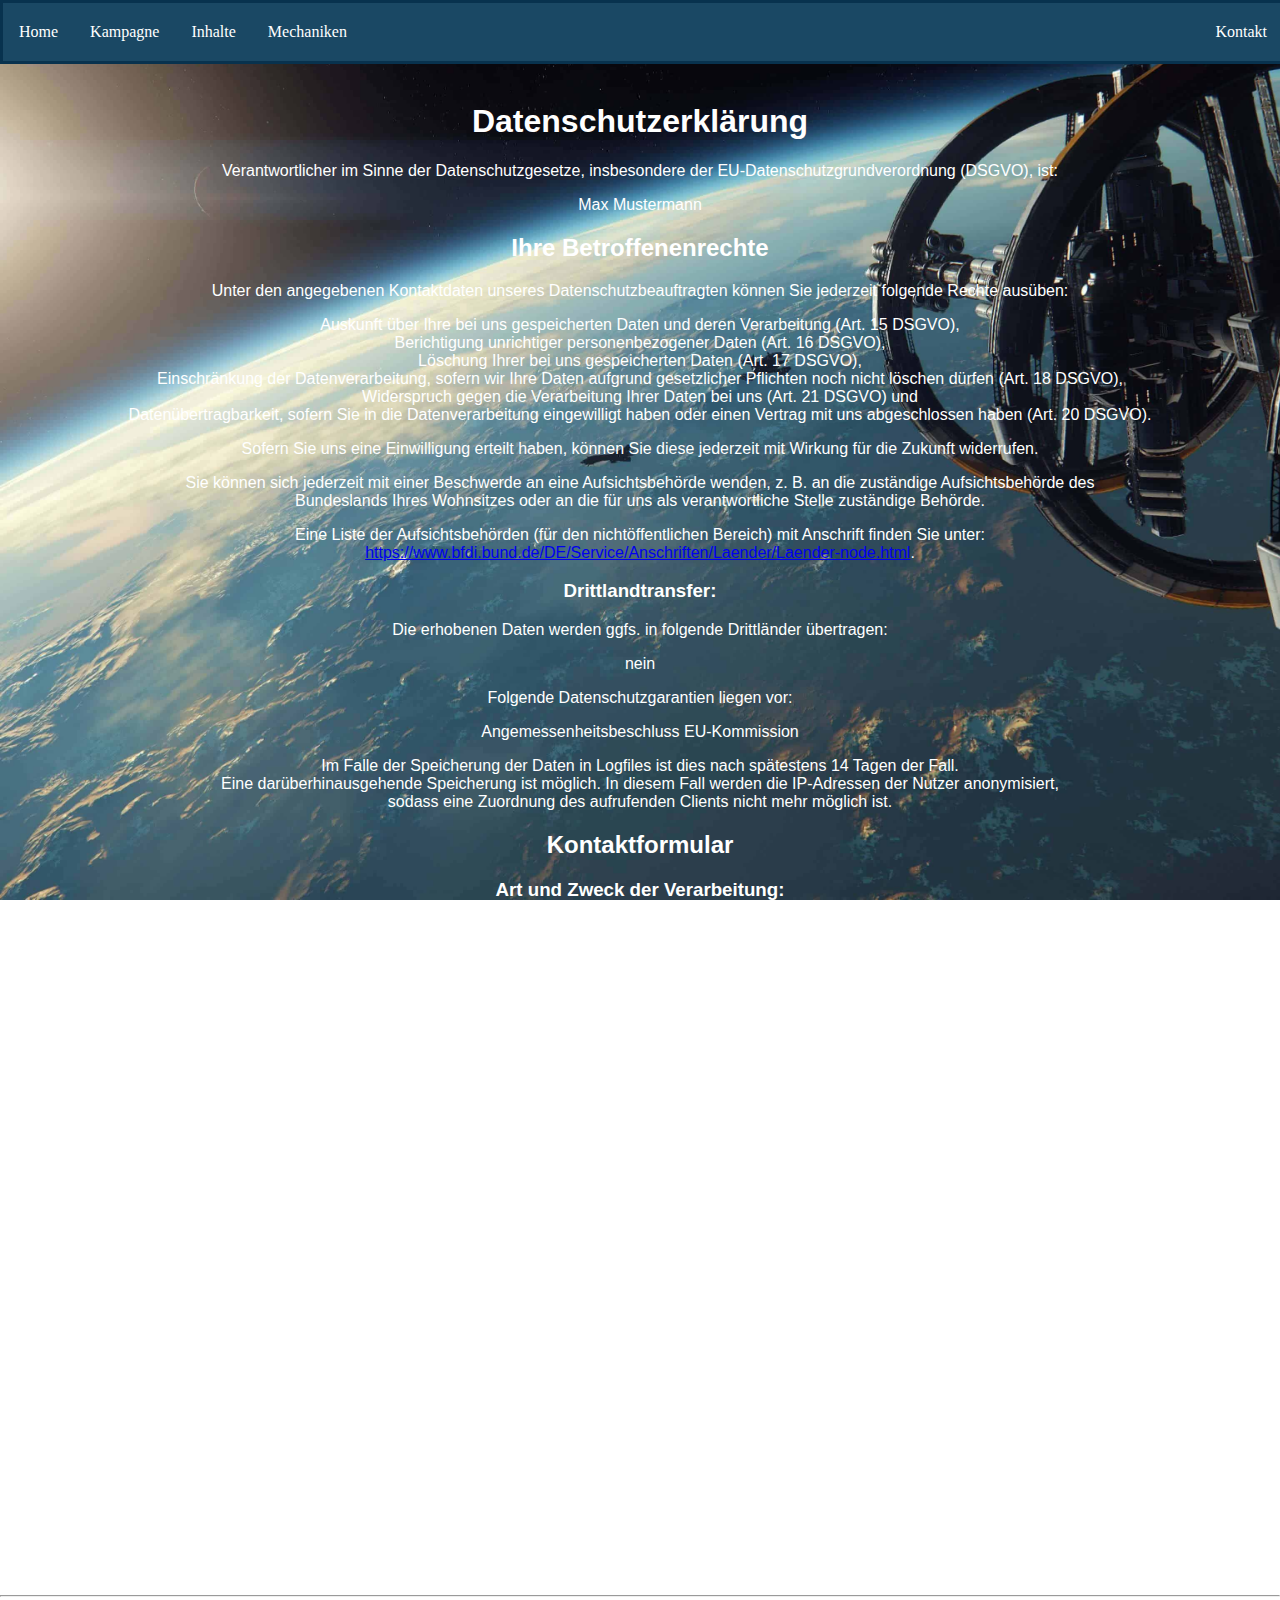
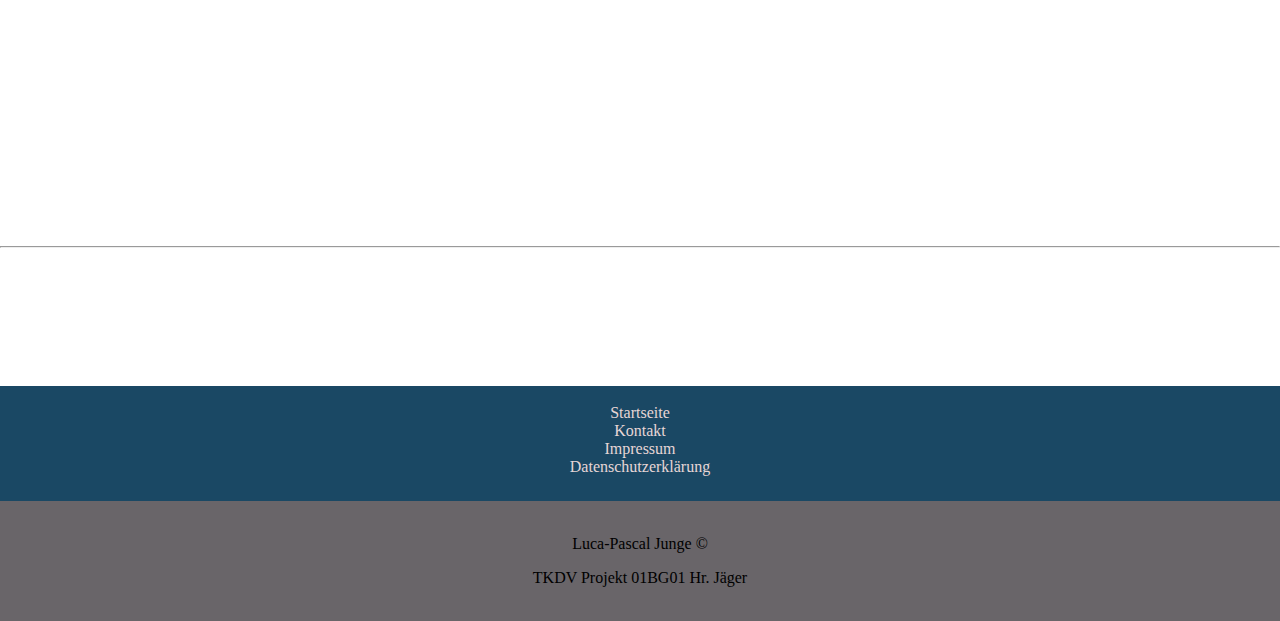
<file: star_citizen/datenschutzerklaerung.html>
<!DOCTYPE html>
<html lang="de">
    <head>
        <meta charset="utf-8">
        <title>SC Datenschutzerklärung</title>

        <link rel="stylesheet" type="text/css" href="./css/datenschutzerklaerung.css">
        <link rel="icon" href="./bilder/starcitizen_logo.ico">
    </head>
    <body>
<!--Dropdown------------------------------------------------------------------------------------->
<nav>
    <div class="dropdown">
        <a href="./index.html">Home</a>
  <!--Dropdown-Kampagne-------------------------------------------------------------------------------------->
        <div class="kampagne">
          <button class="kampagne-button">Kampagne 
            <i class="fa fa-caret-down"></i>
          </button>
          <div class="kampagne-content">
            <a href="./squadron42.html" target="_blank">Squadron 42</a>
          </div>
        </div> 
  <!--Dropdown-Inhalte----------------------------------------------------------------------------------------->
        <div class="inhalte">
          <button class="inhalte-button">Inhalte
            <i class="fa fa-caret-down"></i>
          </button>
          <div class="inhalte-content">
              <a href="./schiffe.html">Schiffe</a>
              <a href="./universum.html">Universum</a>
              <a href="./systeme.html">Systeme</a>
              <a href="./fraktionen.html">Fraktionen</a>
              <a href="./locations.html">Locations</a>
          </div>
        </div>  
  <!--Dropdown-Mechaniken------------------------------------------------------------------------------------------------------------------------>  
        <div class="mechaniken">
          <button class="mechaniken-button">Mechaniken
            <i class="fa fa-caret-down"></i>
          </button>
          <div class="mechaniken-content">
            <a href="./kopfgeldjagd.html">Kopfgeldjagd</a>
            <a href="./mining.html">Mining</a>
            <a href="./trading.html">Trading</a>
          </div>
        </div>
  <!--Dropdown-Kontakt--------------------------------------------------------------------------------------------->
        <a href="./kontakt.html" style="float: right;" target="_blank">Kontakt</a>
  
      </div>
  </nav>
<!----------------------------------------------------------------------------------------------------------------->

<div class="datenschutzerklaerung">
    <center>
<br>
<h1>Datenschutzerklärung</h1>
<p>Verantwortlicher im Sinne der Datenschutzgesetze, insbesondere der EU-Datenschutzgrundverordnung (DSGVO), ist:</p>
<p>Max Mustermann</p>
<h2>Ihre Betroffenenrechte</h2>
<p>Unter den angegebenen Kontaktdaten unseres Datenschutzbeauftragten können Sie jederzeit folgende Rechte ausüben:</p>
<p>
Auskunft über Ihre bei uns gespeicherten Daten und deren Verarbeitung (Art. 15 DSGVO),<br>
Berichtigung unrichtiger personenbezogener Daten (Art. 16 DSGVO),<br>
Löschung Ihrer bei uns gespeicherten Daten (Art. 17 DSGVO),<br>
Einschränkung der Datenverarbeitung, sofern wir Ihre Daten aufgrund gesetzlicher Pflichten noch nicht löschen dürfen (Art. 18 DSGVO),<br>
Widerspruch gegen die Verarbeitung Ihrer Daten bei uns (Art. 21 DSGVO) und <br>
Datenübertragbarkeit, sofern Sie in die Datenverarbeitung eingewilligt haben oder einen Vertrag mit uns abgeschlossen haben (Art. 20 DSGVO).<br>

</p>
<p>Sofern Sie uns eine Einwilligung erteilt haben, können Sie diese jederzeit mit Wirkung für die Zukunft widerrufen.</p>
<p>Sie können sich jederzeit mit einer Beschwerde an eine Aufsichtsbehörde wenden, z. B. an die zuständige Aufsichtsbehörde des
<br>
Bundeslands Ihres Wohnsitzes oder an die für uns als verantwortliche Stelle zuständige Behörde.</p>
<p>Eine Liste der Aufsichtsbehörden (für den nichtöffentlichen Bereich) mit Anschrift finden Sie unter:
<br>    
<a href="https://www.bfdi.bund.de/DE/Service/Anschriften/Laender/Laender-node.html" target="_blank" rel="noopener nofollow">https://www.bfdi.bund.de/DE/Service/Anschriften/Laender/Laender-node.html</a>.</p>

<p></p><h3>Drittlandtransfer:</h3>
<p>Die erhobenen Daten werden ggfs. in folgende Drittländer übertragen: </p>
<p>nein</p>
<p>Folgende Datenschutzgarantien liegen vor: </p>
<p>Angemessenheitsbeschluss EU-Kommission</p>
<p></p><p> Im Falle der Speicherung der Daten in Logfiles ist dies nach spätestens 14 Tagen der Fall. 
<br>    
Eine darüberhinausgehende Speicherung ist möglich. In diesem Fall werden die IP-Adressen der Nutzer anonymisiert,
<br>
sodass eine  Zuordnung  des aufrufenden Clients nicht mehr möglich ist.</p>
<p></p><h2>Kontaktformular</h2>
<h3>Art und Zweck der Verarbeitung:</h3>
<p>Die von Ihnen eingegebenen Daten werden zum Zweck der individuellen Kommunikation mit Ihnen gespeichert.
<br>
Hierfür ist die Angabe einer validen E-Mail-Adresse sowie Ihres Namens erforderlich. Diese dient der Zuordnung der Anfrage und der 
<br>
anschließenden Beantwortung derselben. Die Angabe weiterer Daten ist optional.</p>

<h3>Rechtsgrundlage:</h3>
<p>Die Verarbeitung der in das Kontaktformular eingegebenen Daten erfolgt 
<br>    
auf der Grundlage eines berechtigten Interesses (Art. 6 Abs. 1 lit. f DSGVO).</p>
<p>Durch Bereitstellung des Kontaktformulars möchten wir Ihnen eine unkomplizierte Kontaktaufnahme ermöglichen.
<br>    
Ihre gemachten Angaben werden zum Zwecke der Bearbeitung der Anfrage sowie für mögliche Anschlussfragen gespeichert.</p>
<p>Sofern Sie mit uns Kontakt aufnehmen, um ein Angebot zu erfragen, erfolgt die Verarbeitung der in das Kontaktformular
<br>    
eingegebenen Daten zur Durchführung vorvertraglicher Maßnahmen (Art. 6 Abs. 1 lit. b DSGVO).</p>
<h3>Empfänger:</h3>
<p>Empfänger der Daten sind ggf. Auftragsverarbeiter.</p>

<p></p><h3>Speicherdauer:</h3>
<p>Daten werden spätestens 6 Monate nach Bearbeitung der Anfrage gelöscht.</p>
<p>Sofern es zu einem Vertragsverhältnis kommt, unterliegen wir den gesetzlichen Aufbewahrungsfristen
<br>    
nach HGB und löschen Ihre Daten nach Ablauf dieser Fristen. </p>

<h3>Bereitstellung vorgeschrieben oder erforderlich:</h3>
<p>Die Bereitstellung Ihrer personenbezogenen Daten erfolgt freiwillig. Wir können Ihre Anfrage jedoch nur bearbeiten,
<br>    
sofern Sie uns Ihren Namen, Ihre E-Mail-Adresse und den Grund der Anfrage mitteilen.</p>

<p></p><h2>SSL-Verschlüsselung</h2>
<p>Um die Sicherheit Ihrer Daten bei der Übertragung zu schützen, verwenden wir dem aktuellen Stand der Technik entsprechende Verschlüsselungsverfahren (z. B. SSL) über HTTPS.</p>
<p></p><hr>

<h2>Information über Ihr Widerspruchsrecht nach Art. 21 DSGVO</h2>
<h3>Einzelfallbezogenes Widerspruchsrecht</h3>

<p>Sie haben das Recht, aus Gründen, die sich aus Ihrer besonderen Situation ergeben, jederzeit gegen die Verarbeitung
<br>    
Sie betreffender personenbezogener Daten, die aufgrund Art. 6 Abs. 1 lit. f DSGVO (Datenverarbeitung auf der Grundlage einer Interessenabwägung) erfolgt,
<br>
Widerspruch einzulegen; dies gilt auch für ein auf diese Bestimmung gestütztes Profiling im Sinne von Art. 4 Nr. 4 DSGVO.</p>
<p>Legen Sie Widerspruch ein, werden wir Ihre personenbezogenen Daten nicht mehr verarbeiten,
<br>    
es sei denn, wir können zwingende schutzwürdige Gründe für die Verarbeitung nachweisen, die Ihre Interessen, Rechte und Freiheiten überwiegen,
<br>
oder die Verarbeitung dient der Geltendmachung, Ausübung oder Verteidigung von Rechtsansprüchen.</p>
<p></p><hr>
<h2>Änderung unserer Datenschutzbestimmungen</h2>
<p>Wir behalten uns vor, diese Datenschutzerklärung anzupassen, damit sie stets den aktuellen rechtlichen Anforderungen entspricht oder um Änderungen
<br>
unserer Leistungen in der Datenschutzerklärung umzusetzen, z.B. bei der Einführung neuer Services. Für Ihren erneuten Besuch gilt dann die neue Datenschutzerklärung.</p>
<br>
    </center>
</div>

<!--Fusszeile------------------------------------------------------------------------------------------------------->
<div class="f1">
    <br>
    <a href="./index.html">Startseite</a>
    <br>
    <a href="./kontakt.html">Kontakt</a>
    <br>
    <a href="./impressum.html">Impressum</a>
    <br>
    <a href="./datenschutzerklaerung.html">Datenschutzerklärung</a>
  </div>
  <div class="f2">
    <br>
    <p class="infos">Luca-Pascal Junge ©</p>
    <p class="infos">TKDV Projekt 01BG01 Hr. Jäger</p>
    <br>
  </div>
  <!--------------------------------------------------------------------------------------->
   
    </body>
</html>
</file>
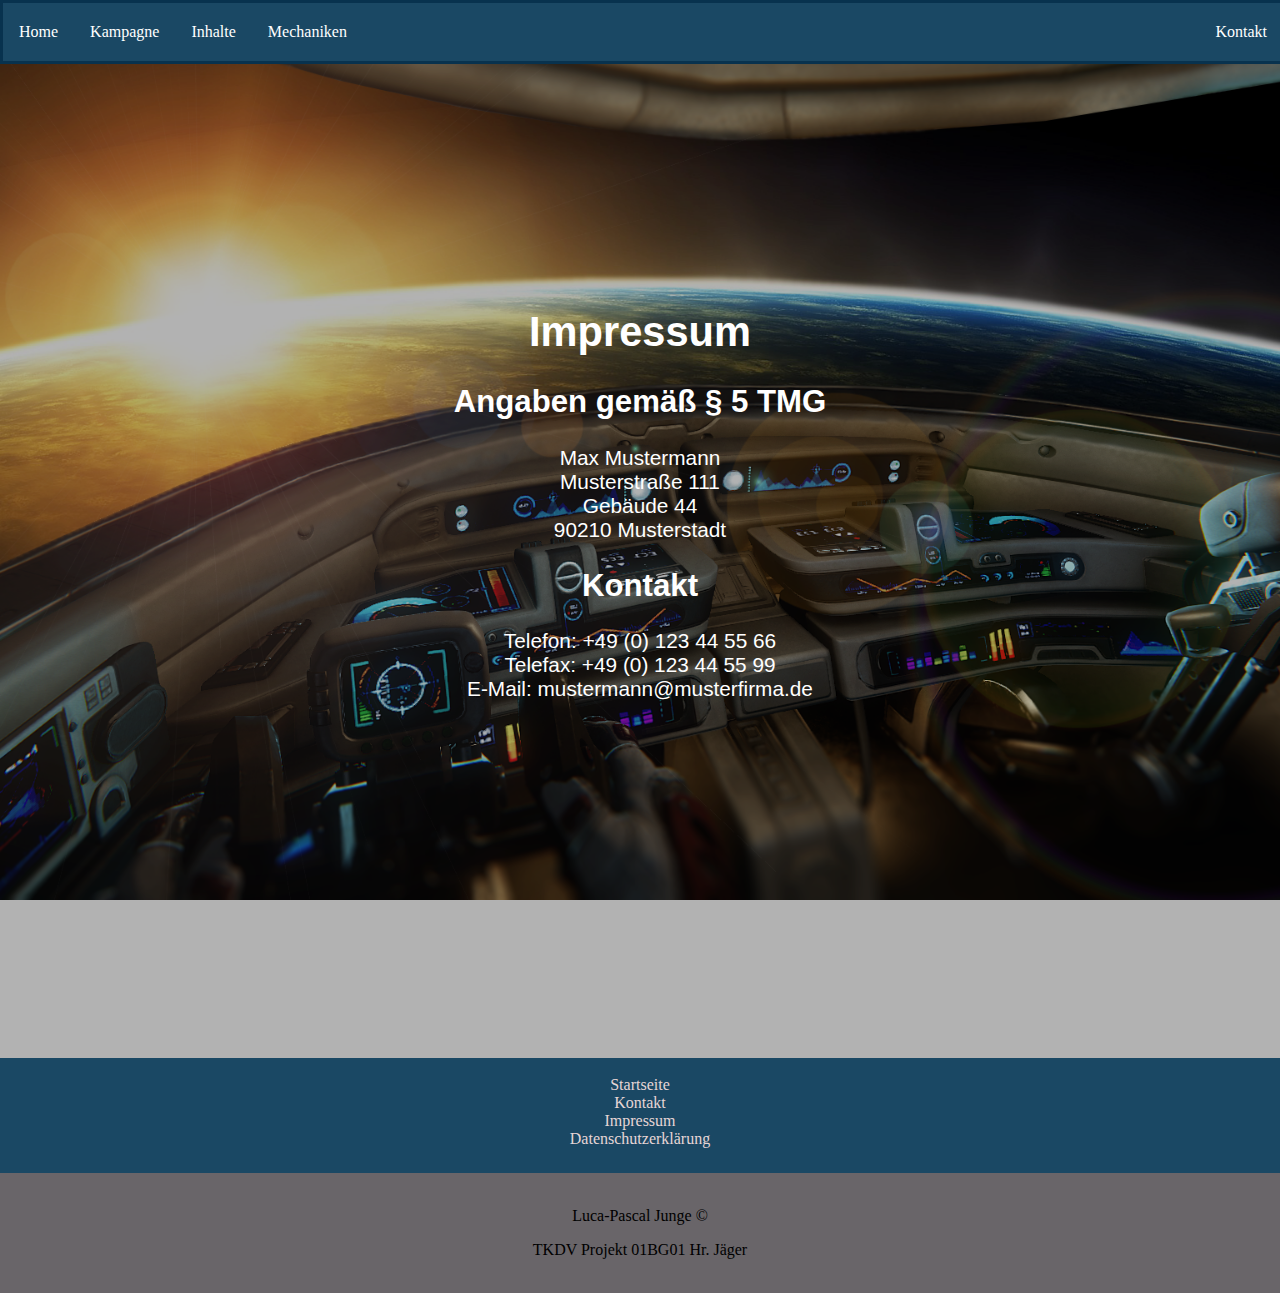
<file: star_citizen/impressum.html>
<!DOCTYPE html>
<html lang="de">
    <head>
        <meta charset="utf-8">
        <title>SC Impressum</title>

        <link rel="stylesheet" type="text/css" href="./css/impressum.css">
        <link rel="icon" href="./bilder/starcitizen_logo.ico">
    </head>
    <body>
        <!--Dropdown------------------------------------------------------------------------------------->
<nav>
    <div class="dropdown">
        <a href="./index.html">Home</a>
  <!--Dropdown-Kampagne-------------------------------------------------------------------------------------->
        <div class="kampagne">
          <button class="kampagne-button">Kampagne 
            <i class="fa fa-caret-down"></i>
          </button>
          <div class="kampagne-content">
            <a href="./squadron42.html" target="_blank">Squadron 42</a>
          </div>
        </div> 
  <!--Dropdown-Inhalte----------------------------------------------------------------------------------------->
        <div class="inhalte">
          <button class="inhalte-button">Inhalte
            <i class="fa fa-caret-down"></i>
          </button>
          <div class="inhalte-content">
              <a href="./schiffe.html">Schiffe</a>
              <a href="./universum.html">Universum</a>
              <a href="./systeme.html">Systeme</a>
              <a href="./fraktionen.html">Fraktionen</a>
              <a href="./locations.html">Locations</a>
          </div>
        </div>  
  <!--Dropdown-Mechaniken------------------------------------------------------------------------------------------------------------------------>  
        <div class="mechaniken">
          <button class="mechaniken-button">Mechaniken
            <i class="fa fa-caret-down"></i>
          </button>
          <div class="mechaniken-content">
            <a href="./kopfgeldjagd.html">Kopfgeldjagd</a>
            <a href="./mining.html">Mining</a>
            <a href="./trading.html">Trading</a>
          </div>
        </div>
  <!--Dropdown-Kontakt--------------------------------------------------------------------------------------------->
        <a href="./kontakt.html" style="float: right;" target="_blank">Kontakt</a>
  
      </div>
  </nav>
<!----------------------------------------------------------------------------------------------------------------->
<div class="impressum">
  <center>
    <br>
    <br>
    <br>
    <br>
    <br>
    <br>
    <br>
    <br>
    <br>
  <h1>Impressum</h1>

  <h2>Angaben gem&auml;&szlig; &sect; 5 TMG</h2>
  <p>Max Mustermann<br />
  Musterstra&szlig;e 111<br />
  Geb&auml;ude 44<br />
  90210 Musterstadt</p>

  <h2>Kontakt</h2>
  <p>Telefon: +49 (0) 123 44 55 66<br />
  Telefax: +49 (0) 123 44 55 99<br />
  E-Mail: mustermann@musterfirma.de</p>
  <br>
  <br>
  <br>
  <br>
  <br>
  <br>
  <br>
  <br>
  <br>
  <br>
  <br>
  <br>
  <br>
  <br>
</center>
</div>
<!--Fusszeile------------------------------------------------------------------------------------------------------->
<div class="f1">
    <br>
    <a href="./index.html">Startseite</a>
    <br>
    <a href="./kontakt.html">Kontakt</a>
    <br>
    <a href="./impressum.html">Impressum</a>
    <br>
    <a href="./datenschutzerklaerung.html">Datenschutzerklärung</a>
  </div>
  <div class="f2">
    <br>
    <p class="infos">Luca-Pascal Junge ©</p>
    <p class="infos">TKDV Projekt 01BG01 Hr. Jäger</p>
    <br>
  </div>
  <!--------------------------------------------------------------------------------------->
      </body>
  </html>
    </body>
</html>
</file>
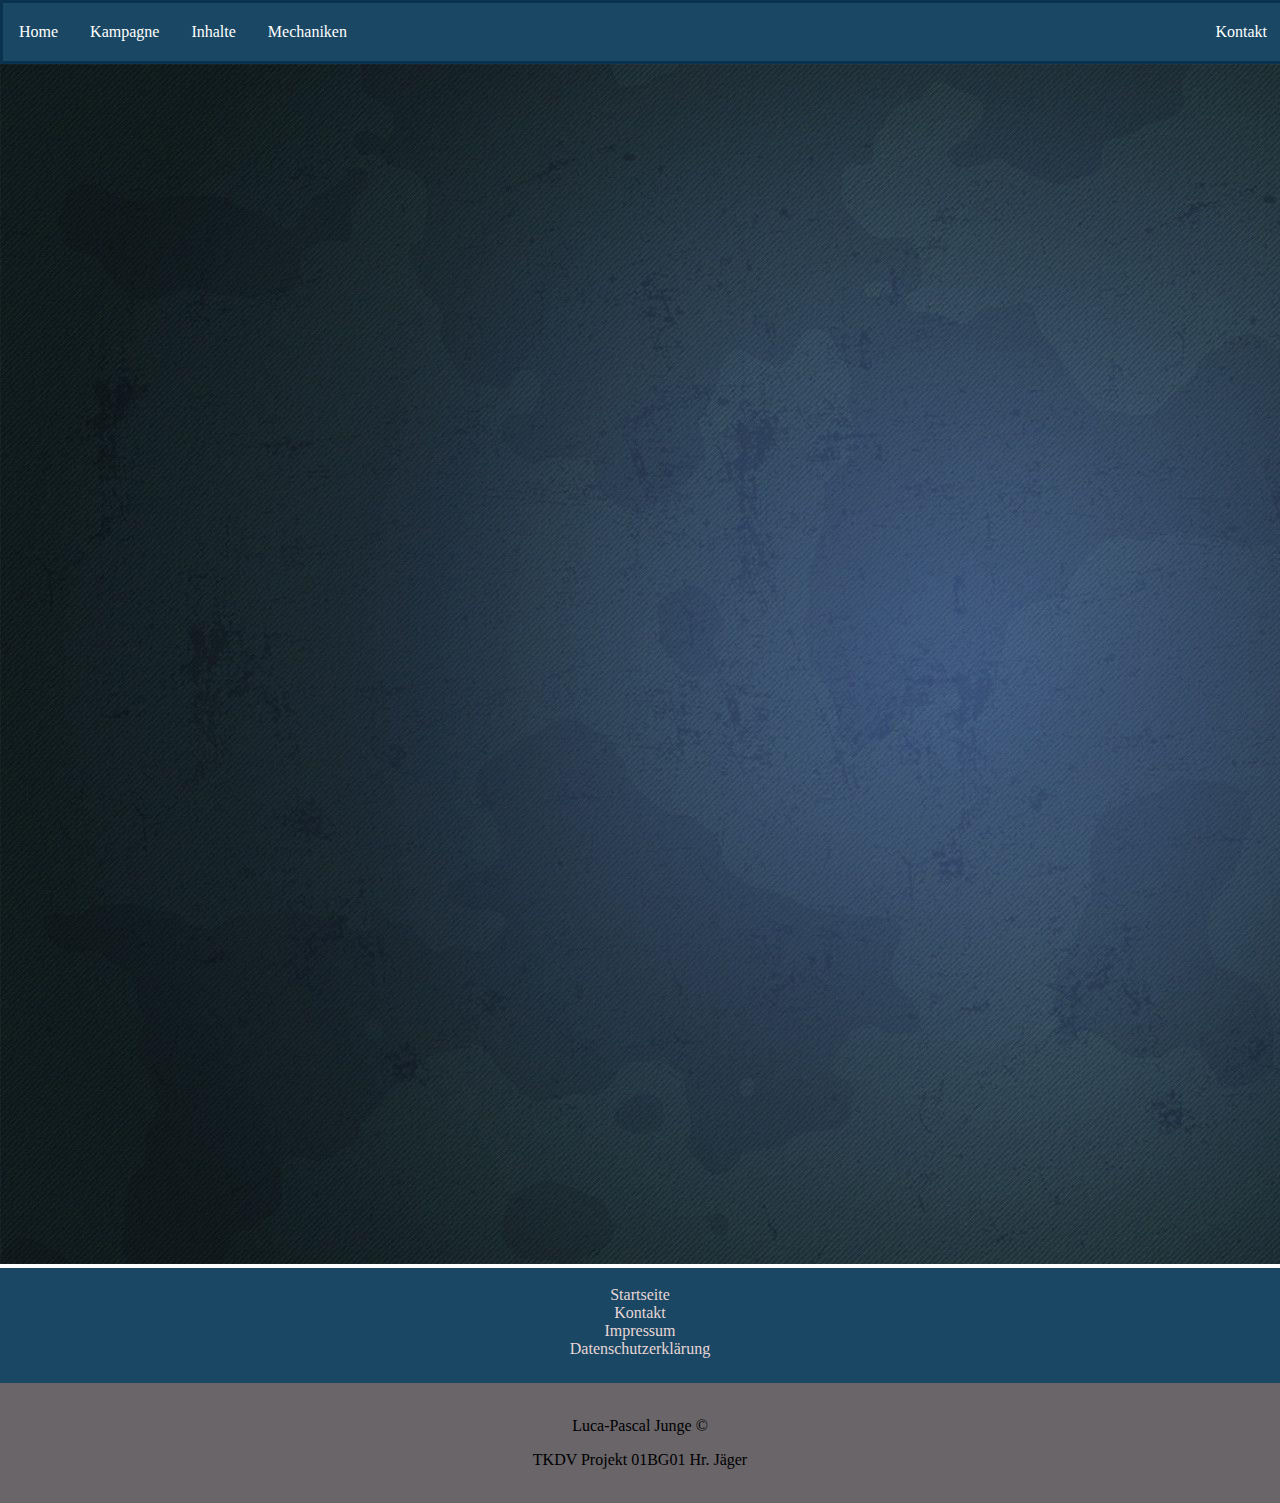
<file: star_citizen/schiffe.html>
<!DOCTYPE html>
<html lang="de">
<html>
    <head>
        <meta charset="utf-8">
        <title>SC Schiffe</title>

        <link rel="stylesheet" type="text/css" href="./css/schiffe.css">
        <link rel="icon" href="./bilder/starcitizen_logo.ico">
    </head>
    <body>

<!--Dropdown------------------------------------------------------------------------------------->
<nav>
  <div class="dropdown">
      <a href="./index.html">Home</a>
<!--Dropdown-Kampagne-------------------------------------------------------------------------------------->
      <div class="kampagne">
        <button class="kampagne-button">Kampagne 
          <i class="fa fa-caret-down"></i>
        </button>
        <div class="kampagne-content">
          <a href="./squadron42.html" target="_blank">Squadron 42</a>
        </div>
      </div> 
<!--Dropdown-Inhalte----------------------------------------------------------------------------------------->
      <div class="inhalte">
        <button class="inhalte-button">Inhalte
          <i class="fa fa-caret-down"></i>
        </button>
        <div class="inhalte-content">
            <a href="./schiffe.html">Schiffe</a>
            <a href="./universum.html">Universum</a>
            <a href="./systeme.html">Systeme</a>
            <a href="./fraktionen.html">Fraktionen</a>
            <a href="./locations.html">Locations</a>
        </div>
      </div>  
<!--Dropdown-Mechaniken------------------------------------------------------------------------------------------------------------------------>  
      <div class="mechaniken">
        <button class="mechaniken-button">Mechaniken
          <i class="fa fa-caret-down"></i>
        </button>
        <div class="mechaniken-content">
          <a href="./kopfgeldjagd.html">Kopfgeldjagd</a>
          <a href="./mining.html">Mining</a>
          <a href="./trading.html">Trading</a>
        </div>
      </div>
<!--Dropdown-Kontakt--------------------------------------------------------------------------------------------->
      <a href="./kontakt.html" style="float: right;" target="_blank">Kontakt</a>

    </div>
</nav>
<!----------------------------------------------------------------------------------------------------------------->

<div class="main1">
  <img src="./bilder/s42_main1_bg.jpg">
</div>

<!--Fusszeile------------------------------------------------------------------------------------------------------->
<div class="f1">
    <br>
    <a href="./index.html">Startseite</a>
    <br>
    <a href="./kontakt.html">Kontakt</a>
    <br>
    <a href="./impressum.html">Impressum</a>
    <br>
    <a href="./datenschutzerklaerung.html">Datenschutzerklärung</a>
  </div>
  <div class="f2">
    <br>
    <p class="infos">Luca-Pascal Junge ©</p>
    <p class="infos">TKDV Projekt 01BG01 Hr. Jäger</p>
    <br>
  </div>
  <!--------------------------------------------------------------------------------------->
      </body>
  </html>
</file>
<file: star_citizen/css/datenschutzerklaerung.css>
/*Dropdown-Startseite + Kampagne-----------------------------------------------------------*/
.dropdown {
  overflow: hidden;
  background-color: #1a4864;
  width: 100%;
  border: 3px solid #08324e;
}

.dropdown a {
  float: left;
  font-size: 16px;
  color: white;
  text-align: center;
  padding: 20px 16px;
  text-decoration: none;
}

.dropdown a:hover {
  background-color: #c0b1b1;
}

.dropdown .kampagne {
  float: left;
  overflow: hidden;
}

.dropdown .kampagne .kampagne-button {
  font-size: 16px;  
  border: none;
  outline: none;
  color: white;
  padding: 20px 16px;
  background-color: inherit;
  font-family: inherit;
  margin: 0;
}

.dropdown .kampagne a:hover, .kampagne:hover .kampagne-button {
  background-color: #c0b1b1;
}

.dropdown .kampagne-content {
  display: none;
  position: absolute;
  background-color: #f9f9f9;
  min-width: 160px;
  box-shadow: 0px 8px 16px 0px rgba(0,0,0,0.2);
  z-index: 1;
}

.dropdown .kampagne-content a {
  float: left;
  color: black;
  padding: 12px 16px;
  text-decoration: none;
  display: block;
  text-align: left;
}

.dropdown .kampagne-content a:hover {
  background-color: #ddd;
}

.dropdown .kampagne:hover .kampagne-content {
  display: block;
}

/*Dropdown-Inhalte--------------------------------------------------------------------*/
.inhalte {
  float: left;
  overflow: hidden;
}

.inhalte .inhalte-button {
  font-size: 16px;  
  border: none;
  outline: none;
  color: white;
  padding: 20px 16px;
  background-color: inherit;
  font-family: inherit;
  margin: 0;
}

.dropdown .inhalte:hover .inhalte-button {
  background-color: #c0b1b1;
}

.inhalte-content {
  display: none;
  position: absolute;
  background-color: #f9f9f9;
  min-width: 160px;
  box-shadow: 0px 8px 16px 0px rgba(0,0,0,0.2);
  z-index: 1;
}

.inhalte-content a {
  float: none;
  color: black;
  padding: 12px 16px;
  text-decoration: none;
  display: block;
  text-align: left;
}

.inhalte-content a:hover {
  background-color: #ddd;
}

.inhalte:hover .inhalte-content {
  display: block;
}

/*Dropdown-Mechaniken--------------------------------------------------------------------*/
.mechaniken {
  float: left;
  overflow: hidden;
}

.mechaniken .mechaniken-button {
  font-size: 16px;  
  border: none;
  outline: none;
  color: white;
  padding: 20px 16px;
  background-color: inherit;
  font-family: inherit;
  margin: 0;
}

.dropdown .mechaniken:hover .mechaniken-button {
  background-color: #c0b1b1;
}

.mechaniken-content {
  display: none;
  position: absolute;
  background-color: #f9f9f9;
  min-width: 160px;
  box-shadow: 0px 8px 16px 0px rgba(0,0,0,0.2);
  z-index: 1;
}

.mechaniken-content a {
  float: none;
  color: black;
  padding: 12px 16px;
  text-decoration: none;
  display: block;
  text-align: left;
}

.mechaniken-content a:hover {
  background-color: #ddd;
}

.mechaniken:hover .mechaniken-content {
  display: block;
}

/*------------------------------------------------------------------------------------------------------------------------------------------------------------------------*/

html {
scroll-behavior: smooth;
}

body {
    overflow-x: hidden;
    margin: 0%;
    background-image: url('../bilder/datenschutzerklaerung.jpg');
    width: 100%;
    height: 1080px;
    background-attachment: fixed;
    background-repeat: no-repeat;
    background-position: center;
    background-size: cover;
}

.datenschutzerklaerung {
    justify-content: center;
    align-items: center;
    color: #fff;
    font-family: 'Quicksand', sans-serif;
}

.datenschutzerklaerung:hover {
  background-color: rgba(0,0,0,0.6);
}

/*Fussnote + Infos---------------------------------------------------------------------------------------------------------------------------------------------------------*/
.f1 {
  background: #1a4864;
  height: 115px;
  color:#c0b1b1;
  left: 0px;
  bottom: 120px;
  width: 100%;

}

.f1 {
text-align: center;
}

.f1 a {
text-decoration: none;
overflow: hidden;
color: rgb(230, 214, 214);
}

.f1 a:hover {
background-color: #c0b1b1;
color: #000;
border-radius: 3px;
}

/*Fusszeile 2*/

.f2 {
background-color: #696569;
bottom: 0px;
left: 0px;
width: 100%;
}

.f2 .infos {
color: #000000;
text-align: center;
}
</file>
<file: star_citizen/css/impressum.css>
/*Dropdown-Startseite + Kampagne-----------------------------------------------------------*/
.dropdown {
  overflow: hidden;
  background-color: #1a4864;
  width: 100%;
  border: 3px solid #08324e;
}

.dropdown a {
  float: left;
  font-size: 16px;
  color: white;
  text-align: center;
  padding: 20px 16px;
  text-decoration: none;
}

.dropdown a:hover {
  background-color: #c0b1b1;
}

.dropdown .kampagne {
  float: left;
  overflow: hidden;
}

.dropdown .kampagne .kampagne-button {
  font-size: 16px;  
  border: none;
  outline: none;
  color: white;
  padding: 20px 16px;
  background-color: inherit;
  font-family: inherit;
  margin: 0;
}

.dropdown .kampagne a:hover, .kampagne:hover .kampagne-button {
  background-color: #c0b1b1;
}

.dropdown .kampagne-content {
  display: none;
  position: absolute;
  background-color: #f9f9f9;
  min-width: 160px;
  box-shadow: 0px 8px 16px 0px rgba(0,0,0,0.2);
  z-index: 1;
}

.dropdown .kampagne-content a {
  float: left;
  color: black;
  padding: 12px 16px;
  text-decoration: none;
  display: block;
  text-align: left;
}

.dropdown .kampagne-content a:hover {
  background-color: #ddd;
}

.dropdown .kampagne:hover .kampagne-content {
  display: block;
}

/*Dropdown-Inhalte--------------------------------------------------------------------*/
.inhalte {
  float: left;
  overflow: hidden;
}

.inhalte .inhalte-button {
  font-size: 16px;  
  border: none;
  outline: none;
  color: white;
  padding: 20px 16px;
  background-color: inherit;
  font-family: inherit;
  margin: 0;
}

.dropdown .inhalte:hover .inhalte-button {
  background-color: #c0b1b1;
}

.inhalte-content {
  display: none;
  position: absolute;
  background-color: #f9f9f9;
  min-width: 160px;
  box-shadow: 0px 8px 16px 0px rgba(0,0,0,0.2);
  z-index: 1;
}

.inhalte-content a {
  float: none;
  color: black;
  padding: 12px 16px;
  text-decoration: none;
  display: block;
  text-align: left;
}

.inhalte-content a:hover {
  background-color: #ddd;
}

.inhalte:hover .inhalte-content {
  display: block;
}

/*Dropdown-Mechaniken--------------------------------------------------------------------*/
.mechaniken {
  float: left;
  overflow: hidden;
}

.mechaniken .mechaniken-button {
  font-size: 16px;  
  border: none;
  outline: none;
  color: white;
  padding: 20px 16px;
  background-color: inherit;
  font-family: inherit;
  margin: 0;
}

.dropdown .mechaniken:hover .mechaniken-button {
  background-color: #c0b1b1;
}

.mechaniken-content {
  display: none;
  position: absolute;
  background-color: #f9f9f9;
  min-width: 160px;
  box-shadow: 0px 8px 16px 0px rgba(0,0,0,0.2);
  z-index: 1;
}

.mechaniken-content a {
  float: none;
  color: black;
  padding: 12px 16px;
  text-decoration: none;
  display: block;
  text-align: left;
}

.mechaniken-content a:hover {
  background-color: #ddd;
}

.mechaniken:hover .mechaniken-content {
  display: block;
}

/*------------------------------------------------------------------------------------------------------------------------------------------------------------------------*/

html {
scroll-behavior: smooth;
}

body {
    margin: 0%;
    overflow-x: hidden;
    background-image: url('../bilder/impressum.jpg');
    background-attachment: fixed;
    background-repeat: no-repeat;
    background-position: center;
    background-size: cover;
    height: 1080px;
    width: 100%;
}

.impressum {
  color: #fff;
  font-family: 'Quicksand', sans-serif;
  font-size: 130%;
  background-color: rgba(0,0,0,0.3);
}

.impressum:hover {
  background-color: rgba(0,0,0,0.6);
}

/*Fussnote + Infos---------------------------------------------------------------------------------------------------------------------------------------------------------*/
.f1 {
  background: #1a4864;
  height: 115px;
  color:#c0b1b1;
  left: 0px;
  bottom: 120px;
  width: 100%;

}

.f1 {
text-align: center;
}

.f1 a {
text-decoration: none;
overflow: hidden;
color: rgb(230, 214, 214);
}

.f1 a:hover {
background-color: #c0b1b1;
color: #000;
border-radius: 3px;
}

/*Fusszeile 2*/

.f2 {
background-color: #696569;
bottom: 0px;
left: 0px;
width: 100%;
}

.f2 .infos {
color: #000000;
text-align: center;
}
</file>
<file: star_citizen/css/schiffe.css>
/*Dropdown-Startseite + Kampagne-----------------------------------------------------------*/
.dropdown {
  overflow: hidden;
  background-color: #1a4864;
  width: 100%;
  border: 3px solid #08324e;
}

.dropdown a {
  float: left;
  font-size: 16px;
  color: white;
  text-align: center;
  padding: 20px 16px;
  text-decoration: none;
}

.dropdown a:hover {
  background-color: #c0b1b1;
}

.dropdown .kampagne {
  float: left;
  overflow: hidden;
}

.dropdown .kampagne .kampagne-button {
  font-size: 16px;  
  border: none;
  outline: none;
  color: white;
  padding: 20px 16px;
  background-color: inherit;
  font-family: inherit;
  margin: 0;
}

.dropdown .kampagne a:hover, .kampagne:hover .kampagne-button {
  background-color: #c0b1b1;
}

.dropdown .kampagne-content {
  display: none;
  position: absolute;
  background-color: #f9f9f9;
  min-width: 160px;
  box-shadow: 0px 8px 16px 0px rgba(0,0,0,0.2);
  z-index: 1;
}

.dropdown .kampagne-content a {
  float: left;
  color: black;
  padding: 12px 16px;
  text-decoration: none;
  display: block;
  text-align: left;
}

.dropdown .kampagne-content a:hover {
  background-color: #ddd;
}

.dropdown .kampagne:hover .kampagne-content {
  display: block;
}

/*Dropdown-Inhalte--------------------------------------------------------------------*/
.inhalte {
  float: left;
  overflow: hidden;
}

.inhalte .inhalte-button {
  font-size: 16px;  
  border: none;
  outline: none;
  color: white;
  padding: 20px 16px;
  background-color: inherit;
  font-family: inherit;
  margin: 0;
}

.dropdown .inhalte:hover .inhalte-button {
  background-color: #c0b1b1;
}

.inhalte-content {
  display: none;
  position: absolute;
  background-color: #f9f9f9;
  min-width: 160px;
  box-shadow: 0px 8px 16px 0px rgba(0,0,0,0.2);
  z-index: 1;
}

.inhalte-content a {
  float: none;
  color: black;
  padding: 12px 16px;
  text-decoration: none;
  display: block;
  text-align: left;
}

.inhalte-content a:hover {
  background-color: #ddd;
}

.inhalte:hover .inhalte-content {
  display: block;
}

/*Dropdown-Mechaniken--------------------------------------------------------------------*/
.mechaniken {
  float: left;
  overflow: hidden;
}

.mechaniken .mechaniken-button {
  font-size: 16px;  
  border: none;
  outline: none;
  color: white;
  padding: 20px 16px;
  background-color: inherit;
  font-family: inherit;
  margin: 0;
}

.dropdown .mechaniken:hover .mechaniken-button {
  background-color: #c0b1b1;
}

.mechaniken-content {
  display: none;
  position: absolute;
  background-color: #f9f9f9;
  min-width: 160px;
  box-shadow: 0px 8px 16px 0px rgba(0,0,0,0.2);
  z-index: 1;
}

.mechaniken-content a {
  float: none;
  color: black;
  padding: 12px 16px;
  text-decoration: none;
  display: block;
  text-align: left;
}

.mechaniken-content a:hover {
  background-color: #ddd;
}

.mechaniken:hover .mechaniken-content {
  display: block;
}

/*------------------------------------------------------------------------------------------------------------------------------------------------------------------------*/

html {
scroll-behavior: smooth;
}

body {
  overflow-x: hidden;
  margin: 0%;
}

/*Fussnote + Infos---------------------------------------------------------------------------------------------------------------------------------------------------------*/
.f1 {
  background: #1a4864;
  height: 115px;
  color:#c0b1b1;
  left: 0px;
  bottom: 120px;
  width: 100%;

}

.f1 {
text-align: center;
}

.f1 a {
text-decoration: none;
overflow: hidden;
color: rgb(230, 214, 214);
}

.f1 a:hover {
background-color: #c0b1b1;
color: #000;
border-radius: 3px;
}

/*Fusszeile 2*/

.f2 {
background-color: #696569;
bottom: 0px;
left: 0px;
width: 100%;
}

.f2 .infos {
color: #000000;
text-align: center;
}
</file>
